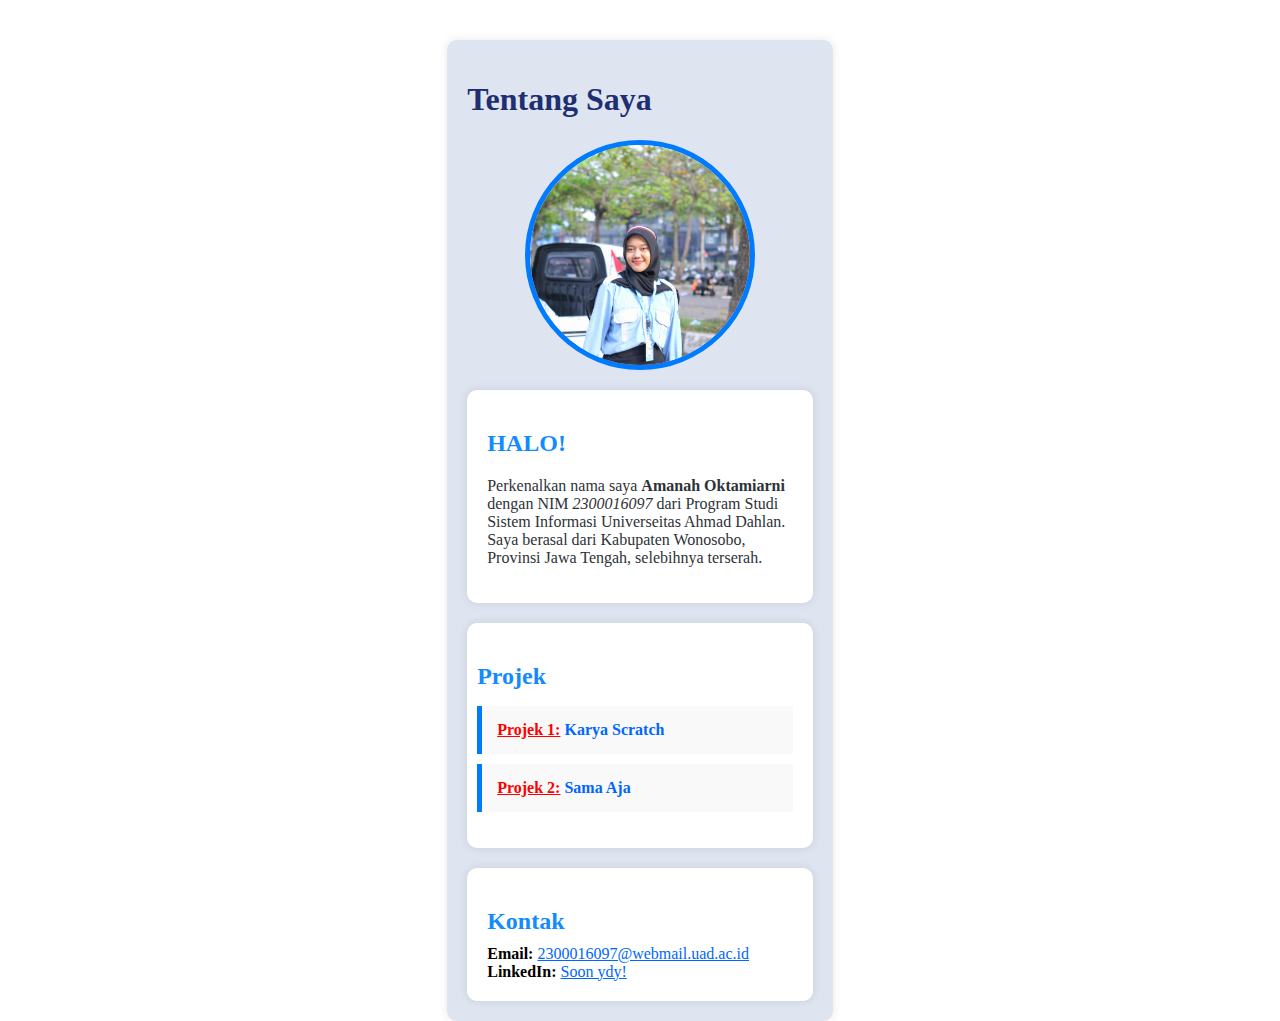
<file: index.html>
<!DOCTYPE html>
<html lang="en">
<head>
    <meta charset="UTF-8">
    <meta name="viewport" content="width=device-width, initial-scale=1.0">
    <title>Biodata Amanah Oktamiarni</title>
    <!--<style>
    body {
    font-family: sans-serif;
    }
    .container {
    width: 350px;
    margin: 0 auto;
    }
    input[type="text"] {
    width: 100%;
    padding: 10px;
    margin: 10px 0;
    border: 1px solid #ddd;
    box-sizing: border-box;
    }
    #taskList {
    list-style: none;
    padding: 0;
    }
    #taskList li {
    padding: 10px;
    border-bottom: 1px solid #ddd;
    }
    .close {
    color: red;
    float: right;
    cursor: pointer;
    }
    </style>
-->
</head>


<link rel="stylesheet" href="style.css">
<link
  href="https://fonts.googleapis.com/css?family=Open+Sans"
  rel="stylesheet" />
<body>
    <div class="body">
        <h1>Tentang Saya</h1>
        <img src='mia.jpg' alt="Mia" class="profile" style="width:220px; height: 220px; border-radius: 50%; object-fit: cover;">
        <div  class="t intro"><h2>HALO!</h2>
            <p>Perkenalkan nama saya <strong>Amanah Oktamiarni</strong> dengan NIM <i>2300016097</i> dari Program Studi Sistem Informasi Universeitas Ahmad Dahlan.
            <br>Saya berasal dari Kabupaten Wonosobo, Provinsi Jawa Tengah, selebihnya terserah.</p>
        </div>
        <div class="t projek"><h2>Projek</h2>
            <ul>
                <li><a href="https://scratch.mit.edu/projects/949508789/editor/"><u>Projek 1:</u> Karya Scratch</a></li>
                <li><a href="https://scratch.mit.edu/projects/949508789/editor/"><u>Projek 2:</u> Sama Aja</a></li>
            </ul>
        </div>
        <div class="t kontak"><h2>Kontak</h2>
            <a href="mailto:2300016097@webmail.uad.ac.id"><b>Email:</b> <u>2300016097@webmail.uad.ac.id</u></a>
            <br>
            <a href=""><b>LinkedIn:</b> <u>Soon ydy!</u></a>
        </div>
    </div>
    <!--<div class="container">
        <h2>My To-Do List</h2>
            <input type="text" id="newTask" placeholder="Add a new task...">
            <button onclick="addTask()">Add</button>
            <ul id="taskList">
            </ul>
    </div>
    <script>
        function addTask() {
        }
        function deleteTask (element) {
        }
        function editTask(element) {
        }
    </script>-->
    <!--<h3>Saya bersama teman teman saya</h3>
    <table border="1" width="100%">
        <img src='Gambar/WIN_20240930_10_24_51_Pro.jpg' alt="Bareng" width="300">
        <h1> BIODATA </h1>
        <tr>
            <th>No</th>
            <th>Nama</th>
            <th>Prodi</th>
        </tr>
        <tr>
            <th>1</th>
            <th>Fenzy Septia Marthanti</th>
            <th>Sistem Informasi</th>
        </tr>
        <tr>
            <th>2</th>
            <th>Tiens Vicky Fa'ziah</th>
            <th>Sistem Informasi</th>
        </tr>
        <tr>
            <th>3</th>
            <th>Amanah Oktamiarni</th>
            <th>Sistem Informasi</th>
        </tr>
        <tr>
            <th>4</th>
            <th>Jhoyce Augusthia Rafael</th>
            <th>Sistem Informasi</th>
        </tr>
    </table>-->
</body>
</html>
</file>
<file: style.css>
h1{
    color :rgb(30, 48, 113)
}
h2{
    color :rgb(33, 85, 169)
}
table{
    color: rgb(112, 138, 241);
}a{
    color :rgb(4, 0, 255) 
}p{
    color: rgb(51, 57, 65);
}body{
    width: 90%;
    margin: 0 auto;
    padding-top: 20px;
}
.body{
    width: 30%;
    margin: 0 auto;
    padding: 20px;
    margin-top: 20px;
    padding-top: 20px;
    background-color: rgb(222, 229, 240);
    border-radius: 10px;
    box-shadow: 0px 0px 10px rgba(0, 0, 0, 0.1);
}.t{
    background-color: white;
    padding: 20px;
    margin-top: 20px;
    border-radius: 10px;
    box-shadow: 0px 0px 10px rgba(0, 0, 0, 0.1);
}.intro{
    text-align: left;
}.intro h2{
    color: #148aff;
    font-size: 24px;
}.intro p{
    font-size: 16px;
    color: #2e3238;
}.projek h2{
    color: #148aff;
    font-size: 24px;
    margin-bottom: 10px;
}.projek{
    padding-left: 10px;
    margin-bottom: 10px;
}.projek a{
    text-decoration: none;
    color: #0066ff;
    font-weight: bold;
}.projek u{
    text-decoration: underline;
    color: #ff0000;
    font-weight: none;
}.projek a:hover{
    text-decoration: underline;
}.kontak h2 {
    color: #148aff;
    font-size: 24px;
    margin-bottom: 10px;
}.kontak p{
    font-size: 16px;
    color: #333;
}.kontak a {
    color: #0066ff;
    text-decoration: none;
}.kontak b {
    color: #000000;
    text-decoration: none;
}.kontak a:hover {
    text-decoration: underline;
}.profile{
    width: 100px;
    height: 100px;
    border-radius: 50%;
    border: 5px solid #007bff;
    margin: 0 auto;
    display: block;
}ul{
    list-style: none;   /* Removes bullet points */
    padding: 0;         /* Removes default padding */
}ul li {
    background-color: #f9f9f9;
    padding: 15px;
    margin-bottom: 10px;
    border-left: 5px solid #007bff;
}
</file>
